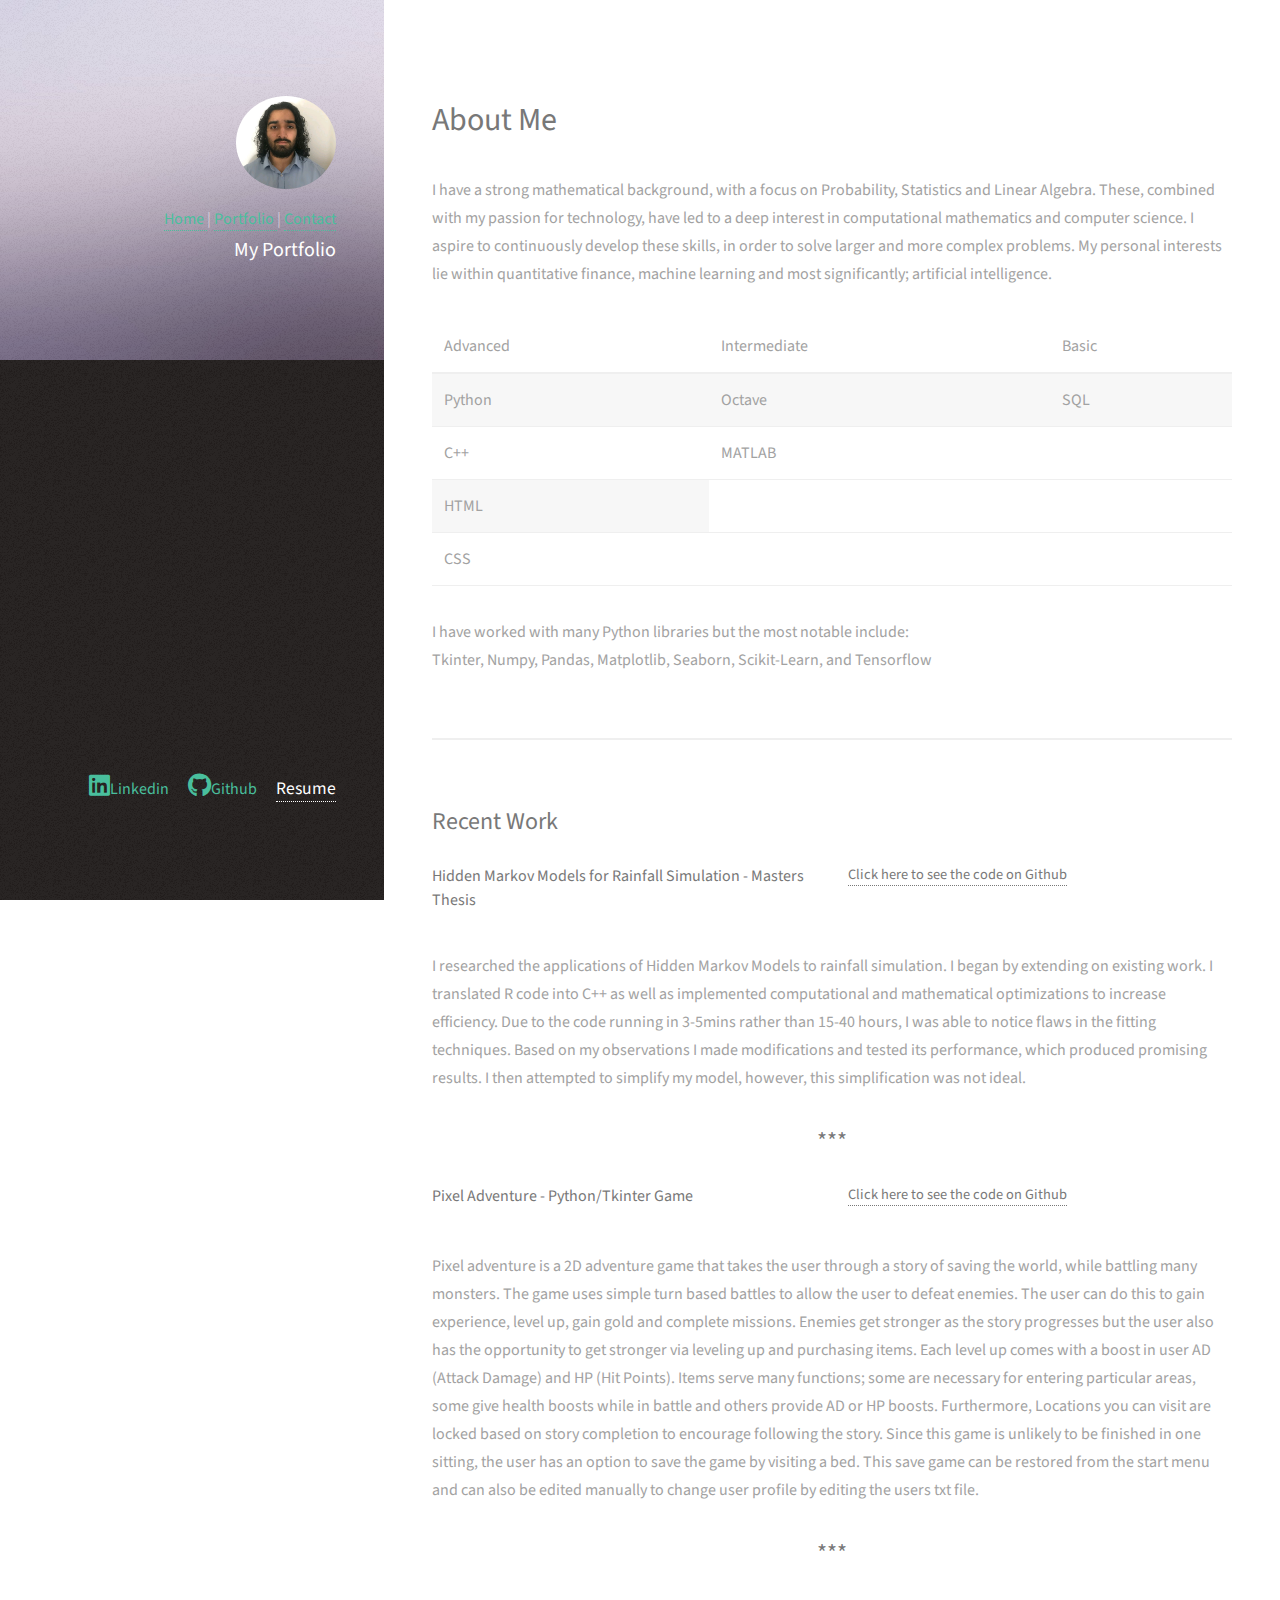
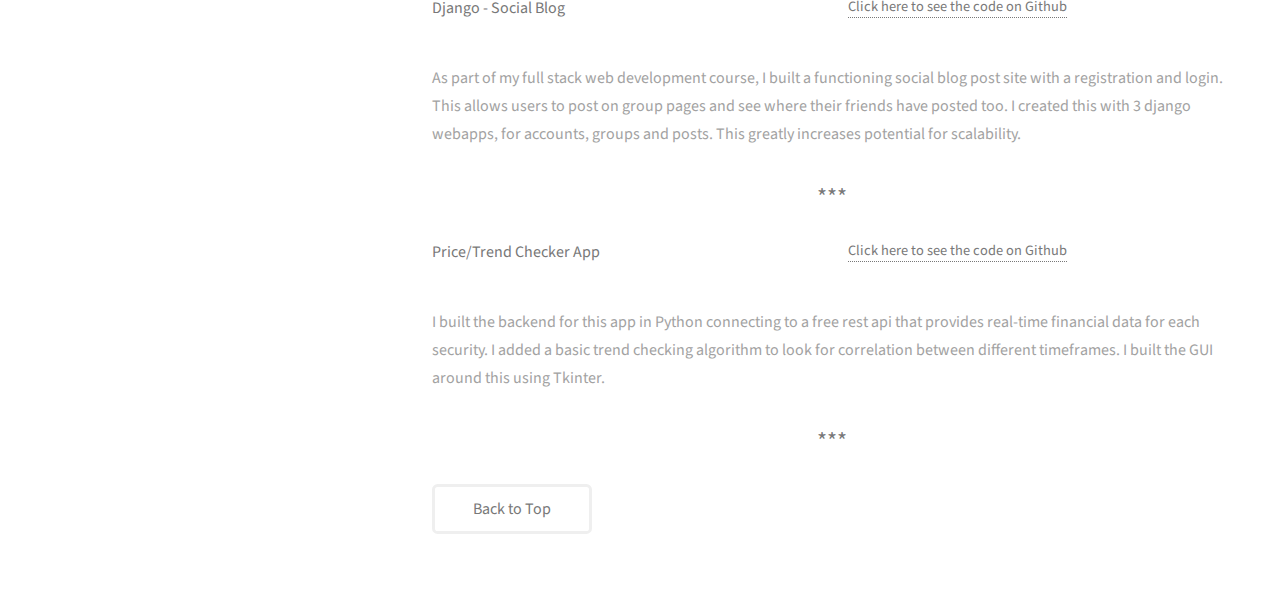
<file: portfolio.html>
<!DOCTYPE HTML>
<html>
	<head>
		<title>portfolio</title>
		<meta charset="utf-8" />
		<meta name="viewport" content="width=device-width, initial-scale=1, user-scalable=no" />
		<link rel="stylesheet" href="css/main.css" />
	</head>
	<body class="is-preload">

		<!-- Header -->                           
		<header id="header">
			<a href="#" class="image avatar"><img src="images/profile_pic.png" alt="" /></a>
			<div class="inner">
				<nav>
					<a href="index.html">  Home  </a>
					|  
					<a href="portfolio.html">  Portfolio  </a>
					|  
					<a href="contact.html">  Contact  </a>
				</nav>
				<h1><strong>My Portfolio</strong><br />
			</div>
			<ul class="icons">
				<li><a href="https://www.linkedin.com/in/djagpal02/" class="icon brands fa-linkedin">Linkedin</a></li>
				<li><a href="https://github.com/djagpal02" class="icon brands fa-github">Github</a></li>
				<li><h4><a href="Diljeet_Jagpal.pdf" download>Resume</a></h4></li>
			</ul>
		</header>
		<!-- Main -->
			<div id="main">

				<!-- One -->
					<section id="one">
						<header class="major">
							<h2>About Me<br />
							</h2>
						</header>
						<p>I have a strong mathematical background, with a focus on Probability, Statistics and Linear Algebra. These, combined with my passion for technology, have led to a deep interest in computational mathematics and computer science. I aspire to continuously develop these skills, in order to solve larger and more complex problems. My personal interests lie within quantitative finance, machine learning and most significantly; artificial intelligence. 
						</p>
						<table>
							<thead>
								<td>Advanced</td>
								<td>Intermediate</td>
								<td>Basic</td>
							</thead>
							<tr>
								<td>Python</td>
								<td>Octave</td>
								<td>SQL</td>
							</tr>
							<tr>
								<td>C++</td>
								<td>MATLAB</td>
							</tr>
							<tr>
								<td>HTML</td>
							</tr>
							<tr>
								<td>CSS</td>
							</tr>
						</table>
						<p>I have worked with many Python libraries but the most notable include:<br/> Tkinter, Numpy, Pandas, Matplotlib, Seaborn, Scikit-Learn, and Tensorflow</p>
					</section>

				<!-- Two -->
					<section id="two">
						<h2>Recent Work</h2>
						<div class="row">
							<div class="col-6 col-12-xsmall work-item">
								<h3>Hidden Markov Models for Rainfall Simulation - Masters Thesis</h3>
							</div>
							<div class="col-6 col-12-xsmall work-item">
								<h5><a href="https://github.com/djagpal02/HiddenMarkovModels_RainGenerators">Click here to see the code on Github</a></h5>
							</div>
								<p>I researched the applications of Hidden Markov Models to rainfall simulation. I began by extending on existing work. I translated R code into C++ as well as implemented computational and mathematical optimizations to increase efficiency. Due to the code running in 3-5mins rather than 15-40 hours, I was able to notice flaws in the fitting techniques. Based on my observations I made modifications and tested its performance, which produced promising results. I then attempted to simplify my model, however, this simplification was not ideal.
								</p>
						</div>
						<h2 class="align-center"> *** </h2>
						<div class="row">
							<div class="col-6 col-12-xsmall work-item">
								<h3>Pixel Adventure - Python/Tkinter Game</h3>
							</div>
							<div class="col-6 col-12-xsmall work-item">
								<h5><a href="https://github.com/djagpal02/python-adventure-game">Click here to see the code on Github</a></h5>
							</div>
								<p>Pixel adventure is a 2D adventure game that takes the user through a story of saving the world, while battling many monsters. The game uses simple turn based battles to allow the user to defeat enemies. The user can do this to gain experience, level up, gain gold and complete missions. Enemies get stronger as the story progresses but the user also has the opportunity to get stronger via leveling up and purchasing items. Each level up comes with a boost in user AD (Attack Damage) and HP (Hit Points). Items serve many functions; some are necessary for entering particular areas, some give health boosts while in battle and others provide AD or HP boosts. Furthermore, Locations you can visit are locked based on story completion to encourage following the story. Since this game is unlikely to be finished in one sitting, the user has an option to save the game by visiting a bed. This save game can be restored from the start menu and can also be edited manually to change user profile by editing the users txt file.
								</p>
						</div>
						<h2 class="align-center"> *** </h2>
						<div class="row">
							<div class="col-6 col-12-xsmall work-item">
								<h3>Django - Social Blog</h3>
							</div>
							<div class="col-6 col-12-xsmall work-item">
								<h5><a href="https://github.com/djagpal02/social_blog">Click here to see the code on Github</a></h5>
							</div>
								<p>As part of my full stack web development course, I built a functioning social blog post site with a registration and login. This allows users to post on group pages and see where their friends have posted too. I created this with 3 django webapps, for accounts, groups and posts. This greatly increases potential for scalability.									
								</p>
						</div>
						<h2 class="align-center"> *** </h2>
						<div class="row">
							<div class="col-6 col-12-xsmall work-item">
								<h3>Price/Trend Checker App</h3>
							</div>
							<div class="col-6 col-12-xsmall work-item">
								<h5><a href="https://github.com/djagpal02/price_trend_checker">Click here to see the code on Github</a></h5>
							</div>
								<p>I built the backend for this app in Python connecting to a free rest api that provides real-time financial data for each security. I added a basic trend checking algorithm to look for correlation between different timeframes. I built the GUI around this using Tkinter.</p>
						</div>
						<h2 class="align-center"> *** </h2>
						<!-- <div class="row">
							<article class="col-4 col-12-xsmall work-item">
								<a href="images/social_blog/1.png" class="image fit thumb"><img src="images/social_blog/1_tn.jpg" alt="" /></a>
							</article>
							<article class="col-4 col-12-xsmall work-item">
								<a href="images/social_blog/1.png" class="image fit thumb"><img src="images/social_blog/1_tn.jpg" alt="" /></a>
							</article>
							<article class="col-4 col-12-xsmall work-item">
								<a href="images/social_blog/1.png" class="image fit thumb"><img src="images/social_blog/1_tn.jpg" alt="" /></a>
							</article>
							<div class="col-6 col-12-xsmall work-item">
								<h3>Work example</h3>
							</div>
							<div class="col-6 col-12-xsmall work-item">
								<h5><a href="#">Click here to see the code on Github</a></h5>
							</div>
								<p>Brief about example</p>
						</div>
						<h2 class="align-center"> *** </h2> -->




						<ul class="actions">
							<li><a href="#" class="button">Back to Top</a></li>
						</ul>
					</section>

			

	</div>

		<!-- Scripts -->
			<script src="js/jquery.min.js"></script>
			<script src="js/jquery.poptrox.min.js"></script>
			<script src="js/browser.min.js"></script>
			<script src="js/breakpoints.min.js"></script>
			<script src="js/util.js"></script>
			<script src="js/main.js"></script>
	</body>
</html>
</file>
<file: css/main.css>
@import url("fontawesome-all.min.css");
@import url("https://fonts.googleapis.com/css?family=Source+Sans+Pro:400,400italic");

/*
	Strata by HTML5 UP
	html5up.net | @ajlkn
	Free for personal and commercial use under the CCA 3.0 license (html5up.net/license)
*/

html, body, div, span, applet, object,
iframe, h1, h2, h3, h4, h5, h6, p, blockquote,
pre, a, abbr, acronym, address, big, cite,
code, del, dfn, em, img, ins, kbd, q, s, samp,
small, strike, strong, sub, sup, tt, var, b,
u, i, center, dl, dt, dd, ol, ul, li, fieldset,
form, label, legend, table, caption, tbody,
tfoot, thead, tr, th, td, article, aside,
canvas, details, embed, figure, figcaption,
footer, header, hgroup, menu, nav, output, ruby,
section, summary, time, mark, audio, video {
	margin: 0;
	padding: 0;
	border: 0;
	font-size: 100%;
	font: inherit;
	vertical-align: baseline;}

article, aside, details, figcaption, figure,
footer, header, hgroup, menu, nav, section {
	display: block;}

body {
	line-height: 1;
}

ol, ul {
	list-style: none;
}

blockquote, q {
	quotes: none;
}

	blockquote:before, blockquote:after, q:before, q:after {
		content: '';
		content: none;
	}

table {
	border-collapse: collapse;
	border-spacing: 0;
}

body {
	-webkit-text-size-adjust: none;
}

mark {
	background-color: transparent;
	color: inherit;
}

input::-moz-focus-inner {
	border: 0;
	padding: 0;
}

input, select, textarea {
	-moz-appearance: none;
	-webkit-appearance: none;
	-ms-appearance: none;
	appearance: none;
}

/* Basic */

	html {
		box-sizing: border-box;
	}

	*, *:before, *:after {
		box-sizing: inherit;
	}

	body {
		background: #fff;
	}

		body.is-preload *, body.is-preload *:before, body.is-preload *:after {
			-moz-animation: none !important;
			-webkit-animation: none !important;
			-ms-animation: none !important;
			animation: none !important;
			-moz-transition: none !important;
			-webkit-transition: none !important;
			-ms-transition: none !important;
			transition: none !important;
		}

	body, input, select, textarea {
		color: #a2a2a2;
		font-family: "Source Sans Pro", Helvetica, sans-serif;
		font-size: 16pt;
		font-weight: 400;
		line-height: 1.75em;
	}

	a {
		-moz-transition: color 0.2s ease-in-out, border-color 0.2s ease-in-out;
		-webkit-transition: color 0.2s ease-in-out, border-color 0.2s ease-in-out;
		-ms-transition: color 0.2s ease-in-out, border-color 0.2s ease-in-out;
		transition: color 0.2s ease-in-out, border-color 0.2s ease-in-out;
		border-bottom: dotted 1px;
		color: #49bf9d;
		text-decoration: none;
	}

		a:hover {
			border-bottom-color: transparent;
			color: #49bf9d !important;
			text-decoration: none;
		}

	strong, b {
		color: #787878;
		font-weight: 400;
	}

	em, i {
		font-style: italic;
	}

	p {
		margin: 0 0 2em 0;
	}

	h1, h2, h3, h4, h5, h6 {
		color: #787878;
		font-weight: 400;
		line-height: 1em;
		margin: 0 0 1em 0;
	}

		h1 a, h2 a, h3 a, h4 a, h5 a, h6 a {
			color: inherit;
			text-decoration: none;
		}

	h1 {
		font-size: 2em;
		line-height: 1.5em;
	}

	h2 {
		font-size: 1.5em;
		line-height: 1.5em;
	}

	h3 {
		font-size: 1.25em;
		line-height: 1.5em;
	}

	h4 {
		font-size: 1.1em;
		line-height: 1.5em;
	}

	h5 {
		font-size: 0.9em;
		line-height: 1.5em;
	}

	h6 {
		font-size: 0.7em;
		line-height: 1.5em;
	}

	sub {
		font-size: 0.8em;
		position: relative;
		top: 0.5em;
	}

	sup {
		font-size: 0.8em;
		position: relative;
		top: -0.5em;
	}

	hr {
		border: 0;
		border-bottom: solid 2px #efefef;
		margin: 2em 0;
	}

		hr.major {
			margin: 3em 0;
		}

	blockquote {
		border-left: solid 6px #efefef;
		font-style: italic;
		margin: 0 0 2em 0;
		padding: 0.5em 0 0.5em 1.5em;
	}

	code {
		background: #f7f7f7;
		border-radius: 0.35em;
		border: solid 2px #efefef;
		font-family: "Courier New", monospace;
		font-size: 0.9em;
		margin: 0 0.25em;
		padding: 0.25em 0.65em;
	}

	pre {
		-webkit-overflow-scrolling: touch;
		font-family: "Courier New", monospace;
		font-size: 0.9em;
		margin: 0 0 2em 0;
	}

		pre code {
			display: block;
			line-height: 1.75em;
			padding: 1em 1.5em;
			overflow-x: auto;
		}

	.align-left {
		text-align: left;
	}

	.align-center {
		text-align: center;
	}

	.align-right {
		text-align: right;
	}

/* Container */

	.container {
		margin: 0 auto;
		max-width: calc(100% - 4em);
		width: 100%;
	}

		.container.xsmall {
			width: 25%;
		}

		.container.small {
			width: 50%;
		}

		.container.medium {
			width: 75%;
		}

		.container.large {
			width: 125%;
		}

		.container.xlarge {
			width: 150%;
		}

		.container.max {
			width: 100%;
		}

		@media screen and (max-width: 980px) {

			.container {
				width: 100% !important;
				max-width: 100% !important;
			}

		}

		@media screen and (max-width: 480px) {

			.container {
				max-width: calc(100% - 3em);
			}

		}

/* Row */

	.row {
		display: flex;
		flex-wrap: wrap;
		box-sizing: border-box;
		align-items: stretch;
	}

		.row > * {
			box-sizing: border-box;
		}

		.row.gtr-uniform > * > :last-child {
			margin-bottom: 0;
		}

		.row.aln-left {
			justify-content: flex-start;
		}

		.row.aln-center {
			justify-content: center;
		}

		.row.aln-right {
			justify-content: flex-end;
		}

		.row.aln-top {
			align-items: flex-start;
		}

		.row.aln-middle {
			align-items: center;
		}

		.row.aln-bottom {
			align-items: flex-end;
		}

		.row > .imp {
			order: -1;
		}

		.row > .col-1 {
			width: 8.33333%;
		}

		.row > .off-1 {
			margin-left: 8.33333%;
		}

		.row > .col-2 {
			width: 16.66667%;
		}

		.row > .off-2 {
			margin-left: 16.66667%;
		}

		.row > .col-3 {
			width: 25%;
		}

		.row > .off-3 {
			margin-left: 25%;
		}

		.row > .col-4 {
			width: 33.33333%;
		}

		.row > .off-4 {
			margin-left: 33.33333%;
		}

		.row > .col-5 {
			width: 41.66667%;
		}

		.row > .off-5 {
			margin-left: 41.66667%;
		}

		.row > .col-6 {
			width: 50%;
		}

		.row > .off-6 {
			margin-left: 50%;
		}

		.row > .col-7 {
			width: 58.33333%;
		}

		.row > .off-7 {
			margin-left: 58.33333%;
		}

		.row > .col-8 {
			width: 66.66667%;
		}

		.row > .off-8 {
			margin-left: 66.66667%;
		}

		.row > .col-9 {
			width: 75%;
		}

		.row > .off-9 {
			margin-left: 75%;
		}

		.row > .col-10 {
			width: 83.33333%;
		}

		.row > .off-10 {
			margin-left: 83.33333%;
		}

		.row > .col-11 {
			width: 91.66667%;
		}

		.row > .off-11 {
			margin-left: 91.66667%;
		}

		.row > .col-12 {
			width: 100%;
		}

		.row > .off-12 {
			margin-left: 100%;
		}

		.row.gtr-0 {
			margin-top: 0;
			margin-left: 0em;
		}

			.row.gtr-0 > * {
				padding: 0 0 0 0em;
			}

			.row.gtr-0.gtr-uniform {
				margin-top: 0em;
			}

				.row.gtr-0.gtr-uniform > * {
					padding-top: 0em;
				}

		.row.gtr-25 {
			margin-top: 0;
			margin-left: -0.625em;
		}

			.row.gtr-25 > * {
				padding: 0 0 0 0.625em;
			}

			.row.gtr-25.gtr-uniform {
				margin-top: -0.625em;
			}

				.row.gtr-25.gtr-uniform > * {
					padding-top: 0.625em;
				}

		.row.gtr-50 {
			margin-top: 0;
			margin-left: -1.25em;
		}

			.row.gtr-50 > * {
				padding: 0 0 0 1.25em;
			}

			.row.gtr-50.gtr-uniform {
				margin-top: -1.25em;
			}

				.row.gtr-50.gtr-uniform > * {
					padding-top: 1.25em;
				}

		.row {
			margin-top: 0;
			margin-left: -2.5em;
		}

			.row > * {
				padding: 0 0 0 2.5em;
			}

			.row.gtr-uniform {
				margin-top: -2.5em;
			}

				.row.gtr-uniform > * {
					padding-top: 2.5em;
				}

		.row.gtr-150 {
			margin-top: 0;
			margin-left: -3.75em;
		}

			.row.gtr-150 > * {
				padding: 0 0 0 3.75em;
			}

			.row.gtr-150.gtr-uniform {
				margin-top: -3.75em;
			}

				.row.gtr-150.gtr-uniform > * {
					padding-top: 3.75em;
				}

		.row.gtr-200 {
			margin-top: 0;
			margin-left: -5em;
		}

			.row.gtr-200 > * {
				padding: 0 0 0 5em;
			}

			.row.gtr-200.gtr-uniform {
				margin-top: -5em;
			}

				.row.gtr-200.gtr-uniform > * {
					padding-top: 5em;
				}

		@media screen and (max-width: 1800px) {

			.row {
				display: flex;
				flex-wrap: wrap;
				box-sizing: border-box;
				align-items: stretch;
			}

				.row > * {
					box-sizing: border-box;
				}

				.row.gtr-uniform > * > :last-child {
					margin-bottom: 0;
				}

				.row.aln-left {
					justify-content: flex-start;
				}

				.row.aln-center {
					justify-content: center;
				}

				.row.aln-right {
					justify-content: flex-end;
				}

				.row.aln-top {
					align-items: flex-start;
				}

				.row.aln-middle {
					align-items: center;
				}

				.row.aln-bottom {
					align-items: flex-end;
				}

				.row > .imp-xlarge {
					order: -1;
				}

				.row > .col-1-xlarge {
					width: 8.33333%;
				}

				.row > .off-1-xlarge {
					margin-left: 8.33333%;
				}

				.row > .col-2-xlarge {
					width: 16.66667%;
				}

				.row > .off-2-xlarge {
					margin-left: 16.66667%;
				}

				.row > .col-3-xlarge {
					width: 25%;
				}

				.row > .off-3-xlarge {
					margin-left: 25%;
				}

				.row > .col-4-xlarge {
					width: 33.33333%;
				}

				.row > .off-4-xlarge {
					margin-left: 33.33333%;
				}

				.row > .col-5-xlarge {
					width: 41.66667%;
				}

				.row > .off-5-xlarge {
					margin-left: 41.66667%;
				}

				.row > .col-6-xlarge {
					width: 50%;
				}

				.row > .off-6-xlarge {
					margin-left: 50%;
				}

				.row > .col-7-xlarge {
					width: 58.33333%;
				}

				.row > .off-7-xlarge {
					margin-left: 58.33333%;
				}

				.row > .col-8-xlarge {
					width: 66.66667%;
				}

				.row > .off-8-xlarge {
					margin-left: 66.66667%;
				}

				.row > .col-9-xlarge {
					width: 75%;
				}

				.row > .off-9-xlarge {
					margin-left: 75%;
				}

				.row > .col-10-xlarge {
					width: 83.33333%;
				}

				.row > .off-10-xlarge {
					margin-left: 83.33333%;
				}

				.row > .col-11-xlarge {
					width: 91.66667%;
				}

				.row > .off-11-xlarge {
					margin-left: 91.66667%;
				}

				.row > .col-12-xlarge {
					width: 100%;
				}

				.row > .off-12-xlarge {
					margin-left: 100%;
				}

				.row.gtr-0 {
					margin-top: 0;
					margin-left: 0em;
				}

					.row.gtr-0 > * {
						padding: 0 0 0 0em;
					}

					.row.gtr-0.gtr-uniform {
						margin-top: 0em;
					}

						.row.gtr-0.gtr-uniform > * {
							padding-top: 0em;
						}

				.row.gtr-25 {
					margin-top: 0;
					margin-left: -0.625em;
				}

					.row.gtr-25 > * {
						padding: 0 0 0 0.625em;
					}

					.row.gtr-25.gtr-uniform {
						margin-top: -0.625em;
					}

						.row.gtr-25.gtr-uniform > * {
							padding-top: 0.625em;
						}

				.row.gtr-50 {
					margin-top: 0;
					margin-left: -1.25em;
				}

					.row.gtr-50 > * {
						padding: 0 0 0 1.25em;
					}

					.row.gtr-50.gtr-uniform {
						margin-top: -1.25em;
					}

						.row.gtr-50.gtr-uniform > * {
							padding-top: 1.25em;
						}

				.row {
					margin-top: 0;
					margin-left: -2.5em;
				}

					.row > * {
						padding: 0 0 0 2.5em;
					}

					.row.gtr-uniform {
						margin-top: -2.5em;
					}

						.row.gtr-uniform > * {
							padding-top: 2.5em;
						}

				.row.gtr-150 {
					margin-top: 0;
					margin-left: -3.75em;
				}

					.row.gtr-150 > * {
						padding: 0 0 0 3.75em;
					}

					.row.gtr-150.gtr-uniform {
						margin-top: -3.75em;
					}

						.row.gtr-150.gtr-uniform > * {
							padding-top: 3.75em;
						}

				.row.gtr-200 {
					margin-top: 0;
					margin-left: -5em;
				}

					.row.gtr-200 > * {
						padding: 0 0 0 5em;
					}

					.row.gtr-200.gtr-uniform {
						margin-top: -5em;
					}

						.row.gtr-200.gtr-uniform > * {
							padding-top: 5em;
						}

		}

		@media screen and (max-width: 1280px) {

			.row {
				display: flex;
				flex-wrap: wrap;
				box-sizing: border-box;
				align-items: stretch;
			}

				.row > * {
					box-sizing: border-box;
				}

				.row.gtr-uniform > * > :last-child {
					margin-bottom: 0;
				}

				.row.aln-left {
					justify-content: flex-start;
				}

				.row.aln-center {
					justify-content: center;
				}

				.row.aln-right {
					justify-content: flex-end;
				}

				.row.aln-top {
					align-items: flex-start;
				}

				.row.aln-middle {
					align-items: center;
				}

				.row.aln-bottom {
					align-items: flex-end;
				}

				.row > .imp-large {
					order: -1;
				}

				.row > .col-1-large {
					width: 8.33333%;
				}

				.row > .off-1-large {
					margin-left: 8.33333%;
				}

				.row > .col-2-large {
					width: 16.66667%;
				}

				.row > .off-2-large {
					margin-left: 16.66667%;
				}

				.row > .col-3-large {
					width: 25%;
				}

				.row > .off-3-large {
					margin-left: 25%;
				}

				.row > .col-4-large {
					width: 33.33333%;
				}

				.row > .off-4-large {
					margin-left: 33.33333%;
				}

				.row > .col-5-large {
					width: 41.66667%;
				}

				.row > .off-5-large {
					margin-left: 41.66667%;
				}

				.row > .col-6-large {
					width: 50%;
				}

				.row > .off-6-large {
					margin-left: 50%;
				}

				.row > .col-7-large {
					width: 58.33333%;
				}

				.row > .off-7-large {
					margin-left: 58.33333%;
				}

				.row > .col-8-large {
					width: 66.66667%;
				}

				.row > .off-8-large {
					margin-left: 66.66667%;
				}

				.row > .col-9-large {
					width: 75%;
				}

				.row > .off-9-large {
					margin-left: 75%;
				}

				.row > .col-10-large {
					width: 83.33333%;
				}

				.row > .off-10-large {
					margin-left: 83.33333%;
				}

				.row > .col-11-large {
					width: 91.66667%;
				}

				.row > .off-11-large {
					margin-left: 91.66667%;
				}

				.row > .col-12-large {
					width: 100%;
				}

				.row > .off-12-large {
					margin-left: 100%;
				}

				.row.gtr-0 {
					margin-top: 0;
					margin-left: 0em;
				}

					.row.gtr-0 > * {
						padding: 0 0 0 0em;
					}

					.row.gtr-0.gtr-uniform {
						margin-top: 0em;
					}

						.row.gtr-0.gtr-uniform > * {
							padding-top: 0em;
						}

				.row.gtr-25 {
					margin-top: 0;
					margin-left: -0.5em;
				}

					.row.gtr-25 > * {
						padding: 0 0 0 0.5em;
					}

					.row.gtr-25.gtr-uniform {
						margin-top: -0.5em;
					}

						.row.gtr-25.gtr-uniform > * {
							padding-top: 0.5em;
						}

				.row.gtr-50 {
					margin-top: 0;
					margin-left: -1em;
				}

					.row.gtr-50 > * {
						padding: 0 0 0 1em;
					}

					.row.gtr-50.gtr-uniform {
						margin-top: -1em;
					}

						.row.gtr-50.gtr-uniform > * {
							padding-top: 1em;
						}

				.row {
					margin-top: 0;
					margin-left: -2em;
				}

					.row > * {
						padding: 0 0 0 2em;
					}

					.row.gtr-uniform {
						margin-top: -2em;
					}

						.row.gtr-uniform > * {
							padding-top: 2em;
						}

				.row.gtr-150 {
					margin-top: 0;
					margin-left: -3em;
				}

					.row.gtr-150 > * {
						padding: 0 0 0 3em;
					}

					.row.gtr-150.gtr-uniform {
						margin-top: -3em;
					}

						.row.gtr-150.gtr-uniform > * {
							padding-top: 3em;
						}

				.row.gtr-200 {
					margin-top: 0;
					margin-left: -4em;
				}

					.row.gtr-200 > * {
						padding: 0 0 0 4em;
					}

					.row.gtr-200.gtr-uniform {
						margin-top: -4em;
					}

						.row.gtr-200.gtr-uniform > * {
							padding-top: 4em;
						}

		}

		@media screen and (max-width: 980px) {

			.row {
				display: flex;
				flex-wrap: wrap;
				box-sizing: border-box;
				align-items: stretch;
			}

				.row > * {
					box-sizing: border-box;
				}

				.row.gtr-uniform > * > :last-child {
					margin-bottom: 0;
				}

				.row.aln-left {
					justify-content: flex-start;
				}

				.row.aln-center {
					justify-content: center;
				}

				.row.aln-right {
					justify-content: flex-end;
				}

				.row.aln-top {
					align-items: flex-start;
				}

				.row.aln-middle {
					align-items: center;
				}

				.row.aln-bottom {
					align-items: flex-end;
				}

				.row > .imp-medium {
					order: -1;
				}

				.row > .col-1-medium {
					width: 8.33333%;
				}

				.row > .off-1-medium {
					margin-left: 8.33333%;
				}

				.row > .col-2-medium {
					width: 16.66667%;
				}

				.row > .off-2-medium {
					margin-left: 16.66667%;
				}

				.row > .col-3-medium {
					width: 25%;
				}

				.row > .off-3-medium {
					margin-left: 25%;
				}

				.row > .col-4-medium {
					width: 33.33333%;
				}

				.row > .off-4-medium {
					margin-left: 33.33333%;
				}

				.row > .col-5-medium {
					width: 41.66667%;
				}

				.row > .off-5-medium {
					margin-left: 41.66667%;
				}

				.row > .col-6-medium {
					width: 50%;
				}

				.row > .off-6-medium {
					margin-left: 50%;
				}

				.row > .col-7-medium {
					width: 58.33333%;
				}

				.row > .off-7-medium {
					margin-left: 58.33333%;
				}

				.row > .col-8-medium {
					width: 66.66667%;
				}

				.row > .off-8-medium {
					margin-left: 66.66667%;
				}

				.row > .col-9-medium {
					width: 75%;
				}

				.row > .off-9-medium {
					margin-left: 75%;
				}

				.row > .col-10-medium {
					width: 83.33333%;
				}

				.row > .off-10-medium {
					margin-left: 83.33333%;
				}

				.row > .col-11-medium {
					width: 91.66667%;
				}

				.row > .off-11-medium {
					margin-left: 91.66667%;
				}

				.row > .col-12-medium {
					width: 100%;
				}

				.row > .off-12-medium {
					margin-left: 100%;
				}

				.row.gtr-0 {
					margin-top: 0;
					margin-left: 0em;
				}

					.row.gtr-0 > * {
						padding: 0 0 0 0em;
					}

					.row.gtr-0.gtr-uniform {
						margin-top: 0em;
					}

						.row.gtr-0.gtr-uniform > * {
							padding-top: 0em;
						}

				.row.gtr-25 {
					margin-top: 0;
					margin-left: -0.5em;
				}

					.row.gtr-25 > * {
						padding: 0 0 0 0.5em;
					}

					.row.gtr-25.gtr-uniform {
						margin-top: -0.5em;
					}

						.row.gtr-25.gtr-uniform > * {
							padding-top: 0.5em;
						}

				.row.gtr-50 {
					margin-top: 0;
					margin-left: -1em;
				}

					.row.gtr-50 > * {
						padding: 0 0 0 1em;
					}

					.row.gtr-50.gtr-uniform {
						margin-top: -1em;
					}

						.row.gtr-50.gtr-uniform > * {
							padding-top: 1em;
						}

				.row {
					margin-top: 0;
					margin-left: -2em;
				}

					.row > * {
						padding: 0 0 0 2em;
					}

					.row.gtr-uniform {
						margin-top: -2em;
					}

						.row.gtr-uniform > * {
							padding-top: 2em;
						}

				.row.gtr-150 {
					margin-top: 0;
					margin-left: -3em;
				}

					.row.gtr-150 > * {
						padding: 0 0 0 3em;
					}

					.row.gtr-150.gtr-uniform {
						margin-top: -3em;
					}

						.row.gtr-150.gtr-uniform > * {
							padding-top: 3em;
						}

				.row.gtr-200 {
					margin-top: 0;
					margin-left: -4em;
				}

					.row.gtr-200 > * {
						padding: 0 0 0 4em;
					}

					.row.gtr-200.gtr-uniform {
						margin-top: -4em;
					}

						.row.gtr-200.gtr-uniform > * {
							padding-top: 4em;
						}

		}

		@media screen and (max-width: 736px) {

			.row {
				display: flex;
				flex-wrap: wrap;
				box-sizing: border-box;
				align-items: stretch;
			}

				.row > * {
					box-sizing: border-box;
				}

				.row.gtr-uniform > * > :last-child {
					margin-bottom: 0;
				}

				.row.aln-left {
					justify-content: flex-start;
				}

				.row.aln-center {
					justify-content: center;
				}

				.row.aln-right {
					justify-content: flex-end;
				}

				.row.aln-top {
					align-items: flex-start;
				}

				.row.aln-middle {
					align-items: center;
				}

				.row.aln-bottom {
					align-items: flex-end;
				}

				.row > .imp-small {
					order: -1;
				}

				.row > .col-1-small {
					width: 8.33333%;
				}

				.row > .off-1-small {
					margin-left: 8.33333%;
				}

				.row > .col-2-small {
					width: 16.66667%;
				}

				.row > .off-2-small {
					margin-left: 16.66667%;
				}

				.row > .col-3-small {
					width: 25%;
				}

				.row > .off-3-small {
					margin-left: 25%;
				}

				.row > .col-4-small {
					width: 33.33333%;
				}

				.row > .off-4-small {
					margin-left: 33.33333%;
				}

				.row > .col-5-small {
					width: 41.66667%;
				}

				.row > .off-5-small {
					margin-left: 41.66667%;
				}

				.row > .col-6-small {
					width: 50%;
				}

				.row > .off-6-small {
					margin-left: 50%;
				}

				.row > .col-7-small {
					width: 58.33333%;
				}

				.row > .off-7-small {
					margin-left: 58.33333%;
				}

				.row > .col-8-small {
					width: 66.66667%;
				}

				.row > .off-8-small {
					margin-left: 66.66667%;
				}

				.row > .col-9-small {
					width: 75%;
				}

				.row > .off-9-small {
					margin-left: 75%;
				}

				.row > .col-10-small {
					width: 83.33333%;
				}

				.row > .off-10-small {
					margin-left: 83.33333%;
				}

				.row > .col-11-small {
					width: 91.66667%;
				}

				.row > .off-11-small {
					margin-left: 91.66667%;
				}

				.row > .col-12-small {
					width: 100%;
				}

				.row > .off-12-small {
					margin-left: 100%;
				}

				.row.gtr-0 {
					margin-top: 0;
					margin-left: 0em;
				}

					.row.gtr-0 > * {
						padding: 0 0 0 0em;
					}

					.row.gtr-0.gtr-uniform {
						margin-top: 0em;
					}

						.row.gtr-0.gtr-uniform > * {
							padding-top: 0em;
						}

				.row.gtr-25 {
					margin-top: 0;
					margin-left: -0.375em;
				}

					.row.gtr-25 > * {
						padding: 0 0 0 0.375em;
					}

					.row.gtr-25.gtr-uniform {
						margin-top: -0.375em;
					}

						.row.gtr-25.gtr-uniform > * {
							padding-top: 0.375em;
						}

				.row.gtr-50 {
					margin-top: 0;
					margin-left: -0.75em;
				}

					.row.gtr-50 > * {
						padding: 0 0 0 0.75em;
					}

					.row.gtr-50.gtr-uniform {
						margin-top: -0.75em;
					}

						.row.gtr-50.gtr-uniform > * {
							padding-top: 0.75em;
						}

				.row {
					margin-top: 0;
					margin-left: -1.5em;
				}

					.row > * {
						padding: 0 0 0 1.5em;
					}

					.row.gtr-uniform {
						margin-top: -1.5em;
					}

						.row.gtr-uniform > * {
							padding-top: 1.5em;
						}

				.row.gtr-150 {
					margin-top: 0;
					margin-left: -2.25em;
				}

					.row.gtr-150 > * {
						padding: 0 0 0 2.25em;
					}

					.row.gtr-150.gtr-uniform {
						margin-top: -2.25em;
					}

						.row.gtr-150.gtr-uniform > * {
							padding-top: 2.25em;
						}

				.row.gtr-200 {
					margin-top: 0;
					margin-left: -3em;
				}

					.row.gtr-200 > * {
						padding: 0 0 0 3em;
					}

					.row.gtr-200.gtr-uniform {
						margin-top: -3em;
					}

						.row.gtr-200.gtr-uniform > * {
							padding-top: 3em;
						}

		}

		@media screen and (max-width: 480px) {

			.row {
				display: flex;
				flex-wrap: wrap;
				box-sizing: border-box;
				align-items: stretch;
			}

				.row > * {
					box-sizing: border-box;
				}

				.row.gtr-uniform > * > :last-child {
					margin-bottom: 0;
				}

				.row.aln-left {
					justify-content: flex-start;
				}

				.row.aln-center {
					justify-content: center;
				}

				.row.aln-right {
					justify-content: flex-end;
				}

				.row.aln-top {
					align-items: flex-start;
				}

				.row.aln-middle {
					align-items: center;
				}

				.row.aln-bottom {
					align-items: flex-end;
				}

				.row > .imp-xsmall {
					order: -1;
				}

				.row > .col-1-xsmall {
					width: 8.33333%;
				}

				.row > .off-1-xsmall {
					margin-left: 8.33333%;
				}

				.row > .col-2-xsmall {
					width: 16.66667%;
				}

				.row > .off-2-xsmall {
					margin-left: 16.66667%;
				}

				.row > .col-3-xsmall {
					width: 25%;
				}

				.row > .off-3-xsmall {
					margin-left: 25%;
				}

				.row > .col-4-xsmall {
					width: 33.33333%;
				}

				.row > .off-4-xsmall {
					margin-left: 33.33333%;
				}

				.row > .col-5-xsmall {
					width: 41.66667%;
				}

				.row > .off-5-xsmall {
					margin-left: 41.66667%;
				}

				.row > .col-6-xsmall {
					width: 50%;
				}

				.row > .off-6-xsmall {
					margin-left: 50%;
				}

				.row > .col-7-xsmall {
					width: 58.33333%;
				}

				.row > .off-7-xsmall {
					margin-left: 58.33333%;
				}

				.row > .col-8-xsmall {
					width: 66.66667%;
				}

				.row > .off-8-xsmall {
					margin-left: 66.66667%;
				}

				.row > .col-9-xsmall {
					width: 75%;
				}

				.row > .off-9-xsmall {
					margin-left: 75%;
				}

				.row > .col-10-xsmall {
					width: 83.33333%;
				}

				.row > .off-10-xsmall {
					margin-left: 83.33333%;
				}

				.row > .col-11-xsmall {
					width: 91.66667%;
				}

				.row > .off-11-xsmall {
					margin-left: 91.66667%;
				}

				.row > .col-12-xsmall {
					width: 100%;
				}

				.row > .off-12-xsmall {
					margin-left: 100%;
				}

				.row.gtr-0 {
					margin-top: 0;
					margin-left: 0em;
				}

					.row.gtr-0 > * {
						padding: 0 0 0 0em;
					}

					.row.gtr-0.gtr-uniform {
						margin-top: 0em;
					}

						.row.gtr-0.gtr-uniform > * {
							padding-top: 0em;
						}

				.row.gtr-25 {
					margin-top: 0;
					margin-left: -0.375em;
				}

					.row.gtr-25 > * {
						padding: 0 0 0 0.375em;
					}

					.row.gtr-25.gtr-uniform {
						margin-top: -0.375em;
					}

						.row.gtr-25.gtr-uniform > * {
							padding-top: 0.375em;
						}

				.row.gtr-50 {
					margin-top: 0;
					margin-left: -0.75em;
				}

					.row.gtr-50 > * {
						padding: 0 0 0 0.75em;
					}

					.row.gtr-50.gtr-uniform {
						margin-top: -0.75em;
					}

						.row.gtr-50.gtr-uniform > * {
							padding-top: 0.75em;
						}

				.row {
					margin-top: 0;
					margin-left: -1.5em;
				}

					.row > * {
						padding: 0 0 0 1.5em;
					}

					.row.gtr-uniform {
						margin-top: -1.5em;
					}

						.row.gtr-uniform > * {
							padding-top: 1.5em;
						}

				.row.gtr-150 {
					margin-top: 0;
					margin-left: -2.25em;
				}

					.row.gtr-150 > * {
						padding: 0 0 0 2.25em;
					}

					.row.gtr-150.gtr-uniform {
						margin-top: -2.25em;
					}

						.row.gtr-150.gtr-uniform > * {
							padding-top: 2.25em;
						}

				.row.gtr-200 {
					margin-top: 0;
					margin-left: -3em;
				}

					.row.gtr-200 > * {
						padding: 0 0 0 3em;
					}

					.row.gtr-200.gtr-uniform {
						margin-top: -3em;
					}

						.row.gtr-200.gtr-uniform > * {
							padding-top: 3em;
						}

		}

/* Section/Article */

	section.special, article.special {
		text-align: center;
	}

	header p {
		color: #b2b2b2;
		position: relative;
		margin: 0 0 1.5em 0;
	}

	header h2 + p {
		font-size: 1.25em;
		margin-top: -1em;
		line-height: 1.5em;
	}

	header h3 + p {
		font-size: 1.1em;
		margin-top: -0.8em;
		line-height: 1.5em;
	}

	header h4 + p,
	header h5 + p,
	header h6 + p {
		font-size: 0.9em;
		margin-top: -0.6em;
		line-height: 1.5em;
	}

	header.major h2 {
		font-size: 2em;
	}

/* Form */

	form {
		margin: 0 0 2em 0;
	}

	label {
		color: #787878;
		display: block;
		font-size: 0.9em;
		font-weight: 400;
		margin: 0 0 1em 0;
	}

	input[type="text"],
	input[type="password"],
	input[type="email"],
	select,
	textarea {
		-moz-appearance: none;
		-webkit-appearance: none;
		-ms-appearance: none;
		appearance: none;
		background: #f7f7f7;
		border-radius: 0.35em;
		border: solid 2px transparent;
		color: inherit;
		display: block;
		outline: 0;
		padding: 0 0.75em;
		text-decoration: none;
		width: 100%;
	}

		input[type="text"]:invalid,
		input[type="password"]:invalid,
		input[type="email"]:invalid,
		select:invalid,
		textarea:invalid {
			box-shadow: none;
		}

		input[type="text"]:focus,
		input[type="password"]:focus,
		input[type="email"]:focus,
		select:focus,
		textarea:focus {
			border-color: #49bf9d;
		}

	select {
		background-image: url("data:image/svg+xml;charset=utf8,%3Csvg xmlns='http://www.w3.org/2000/svg' width='40' height='40' preserveAspectRatio='none' viewBox='0 0 40 40'%3E%3Cpath d='M9.4,12.3l10.4,10.4l10.4-10.4c0.2-0.2,0.5-0.4,0.9-0.4c0.3,0,0.6,0.1,0.9,0.4l3.3,3.3c0.2,0.2,0.4,0.5,0.4,0.9 c0,0.4-0.1,0.6-0.4,0.9L20.7,31.9c-0.2,0.2-0.5,0.4-0.9,0.4c-0.3,0-0.6-0.1-0.9-0.4L4.3,17.3c-0.2-0.2-0.4-0.5-0.4-0.9 c0-0.4,0.1-0.6,0.4-0.9l3.3-3.3c0.2-0.2,0.5-0.4,0.9-0.4S9.1,12.1,9.4,12.3z' fill='%23dfdfdf' /%3E%3C/svg%3E");
		background-size: 1.25rem;
		background-repeat: no-repeat;
		background-position: calc(100% - 1rem) center;
		height: 2.75em;
		padding-right: 2.75em;
		text-overflow: ellipsis;
	}

		select option {
			color: #787878;
			background: #fff;
		}

		select:focus::-ms-value {
			background-color: transparent;
		}

		select::-ms-expand {
			display: none;
		}

	input[type="text"],
	input[type="password"],
	input[type="email"],
	select {
		height: 2.75em;
	}

	textarea {
		padding: 0.75em;
	}

	input[type="checkbox"],
	input[type="radio"] {
		-moz-appearance: none;
		-webkit-appearance: none;
		-ms-appearance: none;
		appearance: none;
		display: block;
		float: left;
		margin-right: -2em;
		opacity: 0;
		width: 1em;
		z-index: -1;
	}

		input[type="checkbox"] + label,
		input[type="radio"] + label {
			text-decoration: none;
			color: #a2a2a2;
			cursor: pointer;
			display: inline-block;
			font-size: 1em;
			font-weight: 400;
			padding-left: 2.4em;
			padding-right: 0.75em;
			position: relative;
		}

			input[type="checkbox"] + label:before,
			input[type="radio"] + label:before {
				-moz-osx-font-smoothing: grayscale;
				-webkit-font-smoothing: antialiased;
				display: inline-block;
				font-style: normal;
				font-variant: normal;
				text-rendering: auto;
				line-height: 1;
				text-transform: none !important;
				font-family: 'Font Awesome 5 Free';
				font-weight: 900;
			}

			input[type="checkbox"] + label:before,
			input[type="radio"] + label:before {
				background: #f7f7f7;
				border-radius: 0.35em;
				border: solid 2px transparent;
				content: '';
				display: inline-block;
				font-size: 0.8em;
				height: 2.0625em;
				left: 0;
				line-height: 1.85625em;
				position: absolute;
				text-align: center;
				top: 0;
				width: 2.0625em;
			}

		input[type="checkbox"]:checked + label:before,
		input[type="radio"]:checked + label:before {
			background: #787878;
			border-color: #787878;
			color: #fff;
			content: '\f00c';
		}

		input[type="checkbox"]:focus + label:before,
		input[type="radio"]:focus + label:before {
			border-color: #49bf9d;
		}

	input[type="checkbox"] + label:before {
		border-radius: 0.35em;
	}

	input[type="radio"] + label:before {
		border-radius: 100%;
	}

	::-webkit-input-placeholder {
		color: #b2b2b2 !important;
		opacity: 1.0;
	}

	:-moz-placeholder {
		color: #b2b2b2 !important;
		opacity: 1.0;
	}

	::-moz-placeholder {
		color: #b2b2b2 !important;
		opacity: 1.0;
	}

	:-ms-input-placeholder {
		color: #b2b2b2 !important;
		opacity: 1.0;
	}

/* Box */

	.box {
		border-radius: 0.35em;
		border: solid 2px #efefef;
		margin-bottom: 2em;
		padding: 1.5em;
	}

		.box > :last-child,
		.box > :last-child > :last-child,
		.box > :last-child > :last-child > :last-child {
			margin-bottom: 0;
		}

		.box.alt {
			border: 0;
			border-radius: 0;
			padding: 0;
		}

/* Icon */

	.icon {
		text-decoration: none;
		border-bottom: none;
		position: relative;
	}

		.icon:before {
			-moz-osx-font-smoothing: grayscale;
			-webkit-font-smoothing: antialiased;
			display: inline-block;
			font-style: normal;
			font-variant: normal;
			text-rendering: auto;
			line-height: 1;
			text-transform: none !important;
			font-family: 'Font Awesome 5 Free';
			font-weight: 400;
		}

		.icon > .label {
			display: none;
		}

		.icon:before {
			line-height: inherit;
		}

		.icon.solid:before {
			font-weight: 900;
		}

		.icon.brands:before {
			font-family: 'Font Awesome 5 Brands';
		}

/* Image */

	.image {
		border-radius: 0.35em;
		border: 0;
		display: inline-block;
		position: relative;
	}

		.image:before {
			-moz-transition: opacity 0.2s ease-in-out;
			-webkit-transition: opacity 0.2s ease-in-out;
			-ms-transition: opacity 0.2s ease-in-out;
			transition: opacity 0.2s ease-in-out;
			background: url("images/overlay.png");
			border-radius: 0.35em;
			content: '';
			display: block;
			height: 100%;
			left: 0;
			opacity: 0.5;
			position: absolute;
			top: 0;
			width: 100%;
		}

		.image.thumb {
			text-align: center;
		}

			.image.thumb:after {
				-moz-transition: opacity 0.2s ease-in-out;
				-webkit-transition: opacity 0.2s ease-in-out;
				-ms-transition: opacity 0.2s ease-in-out;
				transition: opacity 0.2s ease-in-out;
				border-radius: 0.35em;
				border: solid 3px rgba(255, 255, 255, 0.5);
				color: #fff;
				content: 'View';
				display: inline-block;
				font-size: 0.8em;
				font-weight: 400;
				left: 50%;
				line-height: 2.25em;
				margin: -1.25em 0 0 -3em;
				opacity: 0;
				padding: 0 1.5em;
				position: absolute;
				text-align: center;
				text-decoration: none;
				top: 50%;
				white-space: nowrap;
			}

			.image.thumb:hover:after {
				opacity: 1.0;
			}

			.image.thumb:hover:before {
				background: url("images/overlay.png"), url("images/overlay.png");
				opacity: 1.0;
			}

		.image img {
			border-radius: 0.35em;
			display: block;
		}

		.image.left {
			float: left;
			margin: 0 1.5em 1em 0;
			top: 0.25em;
		}

		.image.right {
			float: right;
			margin: 0 0 1em 1.5em;
			top: 0.25em;
		}

		.image.left, .image.right {
			max-width: 40%;
		}

			.image.left img, .image.right img {
				width: 100%;
			}

		.image.fit {
			display: block;
			margin: 0 0 2em 0;
			width: 100%;
		}

			.image.fit img {
				width: 100%;
			}

		.image.avatar {
			border-radius: 100%;
		}

			.image.avatar:before {
				display: none;
			}

			.image.avatar img {
				border-radius: 100%;
				width: 100%;
			}

/* List */

	ol {
		list-style: decimal;
		margin: 0 0 2em 0;
		padding-left: 1.25em;
	}

		ol li {
			padding-left: 0.25em;
		}

	ul {
		list-style: disc;
		margin: 0 0 2em 0;
		padding-left: 1em;
	}

		ul li {
			padding-left: 0.5em;
		}

		ul.alt {
			list-style: none;
			padding-left: 0;
		}

			ul.alt li {
				border-top: solid 2px #efefef;
				padding: 0.5em 0;
			}

				ul.alt li:first-child {
					border-top: 0;
					padding-top: 0;
				}

	dl {
		margin: 0 0 2em 0;
	}

/* Icons */

	ul.icons {
		cursor: default;
		list-style: none;
		padding-left: 0;
	}

		ul.icons li {
			display: inline-block;
			padding: 0 1em 0 0;
		}

			ul.icons li:last-child {
				padding-right: 0;
			}

			ul.icons li .icon:before {
				font-size: 1.5em;
			}

/* Labeled Icons */

	ul.labeled-icons {
		list-style: none;
		padding: 0;
	}

		ul.labeled-icons li {
			line-height: 1.75em;
			margin: 1.5em 0 0 0;
			padding-left: 2.25em;
			position: relative;
		}

			ul.labeled-icons li:first-child {
				margin-top: 0;
			}

			ul.labeled-icons li a {
				color: inherit;
			}

			ul.labeled-icons li h3 {
				color: #b2b2b2;
				left: 0;
				position: absolute;
				text-align: center;
				top: 0;
				width: 1em;
			}

/* Actions */

	ul.actions {
		display: -moz-flex;
		display: -webkit-flex;
		display: -ms-flex;
		display: flex;
		cursor: default;
		list-style: none;
		margin-left: -1em;
		padding-left: 0;
	}

		ul.actions li {
			padding: 0 0 0 1em;
			vertical-align: middle;
		}

		ul.actions.special {
			-moz-justify-content: center;
			-webkit-justify-content: center;
			-ms-justify-content: center;
			justify-content: center;
			width: 100%;
			margin-left: 0;
		}

			ul.actions.special li:first-child {
				padding-left: 0;
			}

		ul.actions.stacked {
			-moz-flex-direction: column;
			-webkit-flex-direction: column;
			-ms-flex-direction: column;
			flex-direction: column;
			margin-left: 0;
		}

			ul.actions.stacked li {
				padding: 1.3em 0 0 0;
			}

				ul.actions.stacked li:first-child {
					padding-top: 0;
				}

		ul.actions.fit {
			width: calc(100% + 1em);
		}

			ul.actions.fit li {
				-moz-flex-grow: 1;
				-webkit-flex-grow: 1;
				-ms-flex-grow: 1;
				flex-grow: 1;
				-moz-flex-shrink: 1;
				-webkit-flex-shrink: 1;
				-ms-flex-shrink: 1;
				flex-shrink: 1;
				width: 100%;
			}

				ul.actions.fit li > * {
					width: 100%;
				}

			ul.actions.fit.stacked {
				width: 100%;
			}

		@media screen and (max-width: 480px) {

			ul.actions:not(.fixed) {
				-moz-flex-direction: column;
				-webkit-flex-direction: column;
				-ms-flex-direction: column;
				flex-direction: column;
				margin-left: 0;
				width: 100% !important;
			}

				ul.actions:not(.fixed) li {
					-moz-flex-grow: 1;
					-webkit-flex-grow: 1;
					-ms-flex-grow: 1;
					flex-grow: 1;
					-moz-flex-shrink: 1;
					-webkit-flex-shrink: 1;
					-ms-flex-shrink: 1;
					flex-shrink: 1;
					padding: 1em 0 0 0;
					text-align: center;
					width: 100%;
				}

					ul.actions:not(.fixed) li > * {
						width: 100%;
					}

					ul.actions:not(.fixed) li:first-child {
						padding-top: 0;
					}

					ul.actions:not(.fixed) li input[type="submit"],
					ul.actions:not(.fixed) li input[type="reset"],
					ul.actions:not(.fixed) li input[type="button"],
					ul.actions:not(.fixed) li button,
					ul.actions:not(.fixed) li .button {
						width: 100%;
					}

						ul.actions:not(.fixed) li input[type="submit"].icon:before,
						ul.actions:not(.fixed) li input[type="reset"].icon:before,
						ul.actions:not(.fixed) li input[type="button"].icon:before,
						ul.actions:not(.fixed) li button.icon:before,
						ul.actions:not(.fixed) li .button.icon:before {
							margin-left: -0.5em;
						}

		}

/* Table */

	.table-wrapper {
		-webkit-overflow-scrolling: touch;
		overflow-x: auto;
	}

	table {
		margin: 0 0 2em 0;
		width: 100%;
	}

		table tbody tr {
			border: solid 1px #efefef;
			border-left: 0;
			border-right: 0;
		}

			table tbody tr:nth-child(2n + 1) {
				background-color: #f7f7f7;
			}

		table td {
			padding: 0.75em 0.75em;
		}

		table th {
			color: #787878;
			font-size: 0.9em;
			font-weight: 400;
			padding: 0 0.75em 0.75em 0.75em;
			text-align: left;
		}

		table thead {
			border-bottom: solid 2px #efefef;
		}

		table tfoot {
			border-top: solid 2px #efefef;
		}

		table.alt {
			border-collapse: separate;
		}

			table.alt tbody tr td {
				border: solid 2px #efefef;
				border-left-width: 0;
				border-top-width: 0;
			}

				table.alt tbody tr td:first-child {
					border-left-width: 2px;
				}

			table.alt tbody tr:first-child td {
				border-top-width: 2px;
			}

			table.alt thead {
				border-bottom: 0;
			}

			table.alt tfoot {
				border-top: 0;
			}

/* Button */

	input[type="submit"],
	input[type="reset"],
	input[type="button"],
	.button {
		-moz-appearance: none;
		-webkit-appearance: none;
		-ms-appearance: none;
		appearance: none;
		-moz-transition: background-color 0.2s ease-in-out, color 0.2s ease-in-out, border-color 0.2s ease-in-out;
		-webkit-transition: background-color 0.2s ease-in-out, color 0.2s ease-in-out, border-color 0.2s ease-in-out;
		-ms-transition: background-color 0.2s ease-in-out, color 0.2s ease-in-out, border-color 0.2s ease-in-out;
		transition: background-color 0.2s ease-in-out, color 0.2s ease-in-out, border-color 0.2s ease-in-out;
		background-color: transparent;
		border-radius: 0.35em;
		border: solid 3px #efefef;
		color: #787878 !important;
		cursor: pointer;
		display: inline-block;
		font-weight: 400;
		height: 3.15em;
		height: calc(2.75em + 6px);
		line-height: 2.75em;
		min-width: 10em;
		padding: 0 1.5em;
		text-align: center;
		text-decoration: none;
		white-space: nowrap;
	}

		input[type="submit"]:hover,
		input[type="reset"]:hover,
		input[type="button"]:hover,
		.button:hover {
			border-color: #49bf9d;
			color: #49bf9d !important;
		}

		input[type="submit"]:active,
		input[type="reset"]:active,
		input[type="button"]:active,
		.button:active {
			background-color: rgba(73, 191, 157, 0.1);
			border-color: #49bf9d;
			color: #49bf9d !important;
		}

		input[type="submit"].icon,
		input[type="reset"].icon,
		input[type="button"].icon,
		.button.icon {
			padding-left: 1.35em;
		}

			input[type="submit"].icon:before,
			input[type="reset"].icon:before,
			input[type="button"].icon:before,
			.button.icon:before {
				margin-right: 0.5em;
			}

		input[type="submit"].fit,
		input[type="reset"].fit,
		input[type="button"].fit,
		.button.fit {
			min-width: 0;
			width: 100%;
		}

		input[type="submit"].small,
		input[type="reset"].small,
		input[type="button"].small,
		.button.small {
			font-size: 0.8em;
		}

		input[type="submit"].large,
		input[type="reset"].large,
		input[type="button"].large,
		.button.large {
			font-size: 1.35em;
		}

		input[type="submit"].primary,
		input[type="reset"].primary,
		input[type="button"].primary,
		.button.primary {
			background-color: #49bf9d;
			border-color: #49bf9d;
			color: #ffffff !important;
		}

			input[type="submit"].primary:hover,
			input[type="reset"].primary:hover,
			input[type="button"].primary:hover,
			.button.primary:hover {
				background-color: #5cc6a7;
				border-color: #5cc6a7;
			}

			input[type="submit"].primary:active,
			input[type="reset"].primary:active,
			input[type="button"].primary:active,
			.button.primary:active {
				background-color: #3eb08f;
				border-color: #3eb08f;
			}

		input[type="submit"].disabled, input[type="submit"]:disabled,
		input[type="reset"].disabled,
		input[type="reset"]:disabled,
		input[type="button"].disabled,
		input[type="button"]:disabled,
		.button.disabled,
		.button:disabled {
			background-color: #e7e7e7 !important;
			border-color: #e7e7e7 !important;
			color: #b2b2b2 !important;
			cursor: default;
		}

/* Work Item */

	.work-item {
		margin: 0 0 2em 0;
	}

		.work-item .image {
			margin: 0 0 1.5em 0;
		}

		.work-item h3 {
			font-size: 1em;
			margin: 0 0 0.5em 0;
		}

		.work-item p {
			font-size: 0.8em;
			line-height: 1.5em;
			margin: 0;
		}

/* Header */

	#header {
		display: -moz-flex;
		display: -webkit-flex;
		display: -ms-flex;
		display: flex;
		-moz-flex-direction: column;
		-webkit-flex-direction: column;
		-ms-flex-direction: column;
		flex-direction: column;
		-moz-align-items: -moz-flex-end;
		-webkit-align-items: -webkit-flex-end;
		-ms-align-items: -ms-flex-end;
		align-items: flex-end;
		-moz-justify-content: space-between;
		-webkit-justify-content: space-between;
		-ms-justify-content: space-between;
		justify-content: space-between;
		background-color: #1f1815;
		background-attachment: scroll,								scroll;
		background-image: url("images/overlay.png"), url("../../images/bg.jpg");
		background-position: top left,							top left;
		background-repeat: repeat,								no-repeat;
		background-size: auto,								150%;
		color: rgba(255, 255, 255, 0.5);
		height: 100%;
		left: 0;
		padding: 8em 4em;
		position: fixed;
		text-align: right;
		top: 0;
		width: 35%;
	}

		#header > * {
			-moz-flex-shrink: 0;
			-webkit-flex-shrink: 0;
			-ms-flex-shrink: 0;
			flex-shrink: 0;
			width: 100%;
		}

		#header > .inner {
			-moz-flex-grow: 1;
			-webkit-flex-grow: 1;
			-ms-flex-grow: 1;
			flex-grow: 1;
			margin: 0 0 2em 0;
		}

		#header strong, #header b {
			color: #ffffff;
		}

		#header h2, #header h3, #header h4, #header h5, #header h6 {
			color: #ffffff;
		}

		#header h1 {
			color: rgba(255, 255, 255, 0.5);
			font-size: 1.35em;
			line-height: 1.75em;
			margin: 0;
		}

		#header .image.avatar {
			margin: 0 0 1em 0;
			width: 6.25em;
		}

/* Footer */

	#footer .icons {
		margin: 1em 0 0 0;
		align-items: center;
		padding-left: 100px;
	}

		#footer .icons a {
			color: rgba(255, 255, 255, 0.4);
		}

	#footer .copyright {
		color: rgba(255, 255, 255, 0.4);
		font-size: 0.8em;
		list-style: none;
		margin: 1em 0 0 0;
		padding: 0;
	}

		#footer .copyright li {
			border-left: solid 1px rgba(255, 255, 255, 0.25);
			display: inline-block;
			line-height: 1em;
			margin-left: 0.75em;
			padding-left: 0.75em;
		}

			#footer .copyright li:first-child {
				border-left: 0;
				margin-left: 0;
				padding-left: 0;
			}

			#footer .copyright li a {
				color: inherit;
			}

/* Main */

	#main {
		margin-left: 35%;
		max-width: 54em;
		padding: 8em 4em 4em 4em;
		width: calc(100% - 35%);
	}

		#main > section {
			border-top: solid 2px #efefef;
			margin: 4em 0 0 0;
			padding: 4em 0 0 0;
		}

			#main > section:first-child {
				border-top: 0;
				margin-top: 0;
				padding-top: 0;
			}

/* Poptrox */

	@-moz-keyframes spin {
		0% {
			-moz-transform: rotate(0deg);
			-webkit-transform: rotate(0deg);
			-ms-transform: rotate(0deg);
			transform: rotate(0deg);
		}

		100% {
			-moz-transform: rotate(360deg);
			-webkit-transform: rotate(360deg);
			-ms-transform: rotate(360deg);
			transform: rotate(360deg);
		}
	}

	@-webkit-keyframes spin {
		0% {
			-moz-transform: rotate(0deg);
			-webkit-transform: rotate(0deg);
			-ms-transform: rotate(0deg);
			transform: rotate(0deg);
		}

		100% {
			-moz-transform: rotate(360deg);
			-webkit-transform: rotate(360deg);
			-ms-transform: rotate(360deg);
			transform: rotate(360deg);
		}
	}

	@-ms-keyframes spin {
		0% {
			-moz-transform: rotate(0deg);
			-webkit-transform: rotate(0deg);
			-ms-transform: rotate(0deg);
			transform: rotate(0deg);
		}

		100% {
			-moz-transform: rotate(360deg);
			-webkit-transform: rotate(360deg);
			-ms-transform: rotate(360deg);
			transform: rotate(360deg);
		}
	}

	@keyframes spin {
		0% {
			-moz-transform: rotate(0deg);
			-webkit-transform: rotate(0deg);
			-ms-transform: rotate(0deg);
			transform: rotate(0deg);
		}

		100% {
			-moz-transform: rotate(360deg);
			-webkit-transform: rotate(360deg);
			-ms-transform: rotate(360deg);
			transform: rotate(360deg);
		}
	}

	.poptrox-popup {
		-moz-box-sizing: content-box;
		-webkit-box-sizing: content-box;
		-ms-box-sizing: content-box;
		box-sizing: content-box;
		-webkit-tap-highlight-color: rgba(255, 255, 255, 0);
		background: #fff;
		border-radius: 0.35em;
		box-shadow: 0 0.1em 0.15em 0 rgba(0, 0, 0, 0.15);
		overflow: hidden;
		padding-bottom: 3em;
	}

		.poptrox-popup .loader {
			text-decoration: none;
			-moz-animation: spin 1s linear infinite;
			-webkit-animation: spin 1s linear infinite;
			-ms-animation: spin 1s linear infinite;
			animation: spin 1s linear infinite;
			font-size: 1.5em;
			height: 1em;
			left: 50%;
			line-height: 1em;
			margin: -0.5em 0 0 -0.5em;
			position: absolute;
			top: 50%;
			width: 1em;
		}

			.poptrox-popup .loader:before {
				-moz-osx-font-smoothing: grayscale;
				-webkit-font-smoothing: antialiased;
				display: inline-block;
				font-style: normal;
				font-variant: normal;
				text-rendering: auto;
				line-height: 1;
				text-transform: none !important;
				font-family: 'Font Awesome 5 Free';
				font-weight: 900;
			}

			.poptrox-popup .loader:before {
				content: '\f1ce';
			}

		.poptrox-popup .caption {
			background: #fff;
			bottom: 0;
			cursor: default;
			font-size: 0.9em;
			height: 3em;
			left: 0;
			line-height: 2.8em;
			position: absolute;
			text-align: center;
			width: 100%;
			z-index: 1;
		}

		.poptrox-popup .nav-next,
		.poptrox-popup .nav-previous {
			text-decoration: none;
			-moz-transition: opacity 0.2s ease-in-out;
			-webkit-transition: opacity 0.2s ease-in-out;
			-ms-transition: opacity 0.2s ease-in-out;
			transition: opacity 0.2s ease-in-out;
			-webkit-tap-highlight-color: rgba(255, 255, 255, 0);
			background: rgba(0, 0, 0, 0.01);
			cursor: pointer;
			height: 100%;
			opacity: 0;
			position: absolute;
			top: 0;
			width: 50%;
		}

			.poptrox-popup .nav-next:before,
			.poptrox-popup .nav-previous:before {
				-moz-osx-font-smoothing: grayscale;
				-webkit-font-smoothing: antialiased;
				display: inline-block;
				font-style: normal;
				font-variant: normal;
				text-rendering: auto;
				line-height: 1;
				text-transform: none !important;
				font-family: 'Font Awesome 5 Free';
				font-weight: 900;
			}

			.poptrox-popup .nav-next:before,
			.poptrox-popup .nav-previous:before {
				color: #fff;
				font-size: 2.5em;
				height: 1em;
				line-height: 1em;
				margin-top: -0.75em;
				position: absolute;
				text-align: center;
				top: 50%;
				width: 1.5em;
			}

		.poptrox-popup .nav-next {
			right: 0;
		}

			.poptrox-popup .nav-next:before {
				content: '\f105';
				right: 0;
			}

		.poptrox-popup .nav-previous {
			left: 0;
		}

			.poptrox-popup .nav-previous:before {
				content: '\f104';
				left: 0;
			}

		.poptrox-popup .closer {
			text-decoration: none;
			-moz-transition: opacity 0.2s ease-in-out;
			-webkit-transition: opacity 0.2s ease-in-out;
			-ms-transition: opacity 0.2s ease-in-out;
			transition: opacity 0.2s ease-in-out;
			-webkit-tap-highlight-color: rgba(255, 255, 255, 0);
			color: #fff;
			height: 4em;
			line-height: 4em;
			opacity: 0;
			position: absolute;
			right: 0;
			text-align: center;
			top: 0;
			width: 4em;
			z-index: 2;
		}

			.poptrox-popup .closer:before {
				-moz-osx-font-smoothing: grayscale;
				-webkit-font-smoothing: antialiased;
				display: inline-block;
				font-style: normal;
				font-variant: normal;
				text-rendering: auto;
				line-height: 1;
				text-transform: none !important;
				font-family: 'Font Awesome 5 Free';
				font-weight: 900;
			}

			.poptrox-popup .closer:before {
				-moz-box-sizing: content-box;
				-webkit-box-sizing: content-box;
				-ms-box-sizing: content-box;
				box-sizing: content-box;
				border-radius: 100%;
				border: solid 3px rgba(255, 255, 255, 0.5);
				content: '\f00d';
				display: block;
				font-size: 1em;
				height: 1.75em;
				left: 50%;
				line-height: 1.75em;
				margin: -0.875em 0 0 -0.875em;
				position: absolute;
				top: 50%;
				width: 1.75em;
			}

		.poptrox-popup:hover .nav-next,
		.poptrox-popup:hover .nav-previous {
			opacity: 0.5;
		}

			.poptrox-popup:hover .nav-next:hover,
			.poptrox-popup:hover .nav-previous:hover {
				opacity: 1.0;
			}

		.poptrox-popup:hover .closer {
			opacity: 0.5;
		}

			.poptrox-popup:hover .closer:hover {
				opacity: 1.0;
			}

/* Touch */

	body.is-touch .image.thumb:before {
		opacity: 0.5 !important;
	}

	body.is-touch .image.thumb:after {
		display: none !important;
	}

	body.is-touch #header {
		background-attachment: scroll;
		background-size: auto, cover;
	}

	body.is-touch .poptrox-popup .nav-next,
	body.is-touch .poptrox-popup .nav-previous,
	body.is-touch .poptrox-popup .closer {
		opacity: 1.0 !important;
	}

/* XLarge */

	@media screen and (max-width: 1800px) {

		/* Basic */

			body, input, select, textarea {
				font-size: 12pt;
			}

	}

/* Large */

	@media screen and (max-width: 1280px) {

		/* Header */

			#header {
				padding: 6em 3em 3em 3em;
				width: 30%;
			}

				#header h1 {
					font-size: 1.25em;
				}

					#header h1 br {
						display: none;
					}

				#header > .inner {
					margin-bottom: 0;
				}

		/* Footer */

			#footer .copyright li {
				border-left-width: 0;
				display: block;
				line-height: 2.25em;
				margin-left: 0;
				padding-left: 0;
			}

		/* Main */

			#main {
				margin-left: 30%;
				max-width: none;
				padding: 6em 3em 3em 3em;
				width: calc(100% - 30%);
			}

	}

/* Medium */

	@media screen and (max-width: 980px) {

		/* Basic */

			h1 br, h2 br, h3 br, h4 br, h5 br, h6 br {
				display: none;
			}

		/* List */

			ul.icons li .icon {
				font-size: 1.25em;
			}

		/* Header */

			#header {
				background-attachment: scroll;
				background-position: top left, center center;
				background-size: auto,		cover;
				left: auto;
				padding: 6em 4em;
				position: relative;
				text-align: center;
				top: auto;
				width: 100%;
				display: block;
			}

				#header h1 {
					font-size: 1.75em;
				}

					#header h1 br {
						display: inline;
					}

		/* Footer */

			#footer {
				background-attachment: scroll;
				background-color: #1f1815;
				background-image: url("images/overlay.png"), url("../../images/bg.jpg");
				background-position: top left,						bottom center;
				background-repeat: repeat,							no-repeat;
				background-size: auto,							cover;
				bottom: auto;
				left: auto;
				padding: 4em 4em 6em 4em;
				position: relative;
				text-align: center;
				width: 100%;
			}

				#footer .icons {
					margin: 0 0 1em 0;
				}

				#footer .copyright {
					margin: 0 0 1em 0;
				}

					#footer .copyright li {
						border-left-width: 1px;
						display: inline-block;
						line-height: 1em;
						margin-left: 0.75em;
						padding-left: 0.75em;
					}

		/* Main */

			#main {
				margin: 0;
				padding: 6em 4em;
				width: 100%;
			}

	}

/* Small */

	@media screen and (max-width: 736px) {

		/* Basic */

			h1 {
				font-size: 1.5em;
			}

			h2 {
				font-size: 1.2em;
			}

			h3 {
				font-size: 1em;
			}

		/* Section/Article */

			section.special, article.special {
				text-align: center;
			}

			header.major h2 {
				font-size: 1.35em;
			}

		/* List */

			ul.labeled-icons li {
				padding-left: 2em;
			}

				ul.labeled-icons li h3 {
					line-height: 1.75em;
				}

		/* Header */

			#header {
				padding: 2.25em 1.5em;
			}

				#header h1 {
					font-size: 1.35em;
				}

		/* Footer */

			#footer {
				padding: 2.25em 1.5em;
			}

		/* Main */

			#main {
				padding: 2.25em 1.5em 0.25em 1.5em;
			}

				#main > section {
					margin: 2.25em 0 0 0;
					padding: 2.25em 0 0 0;
				}

		/* Poptrox */

			.poptrox-popup {
				border-radius: 0;
			}

				.poptrox-popup .nav-next:before,
				.poptrox-popup .nav-previous:before {
					margin-top: -1em;
				}

	}

/* XSmall */

	@media screen and (max-width: 480px) {

		/* Header */

			#header {
				padding: 4.5em 1.5em;
			}

				#header h1 br {
					display: none;
				}

		/* Footer */

			#footer .copyright li {
				border-left-width: 0;
				display: block;
				line-height: 2.25em;
				margin-left: 0;
				padding-left: 0;
			}

	}
</file>
